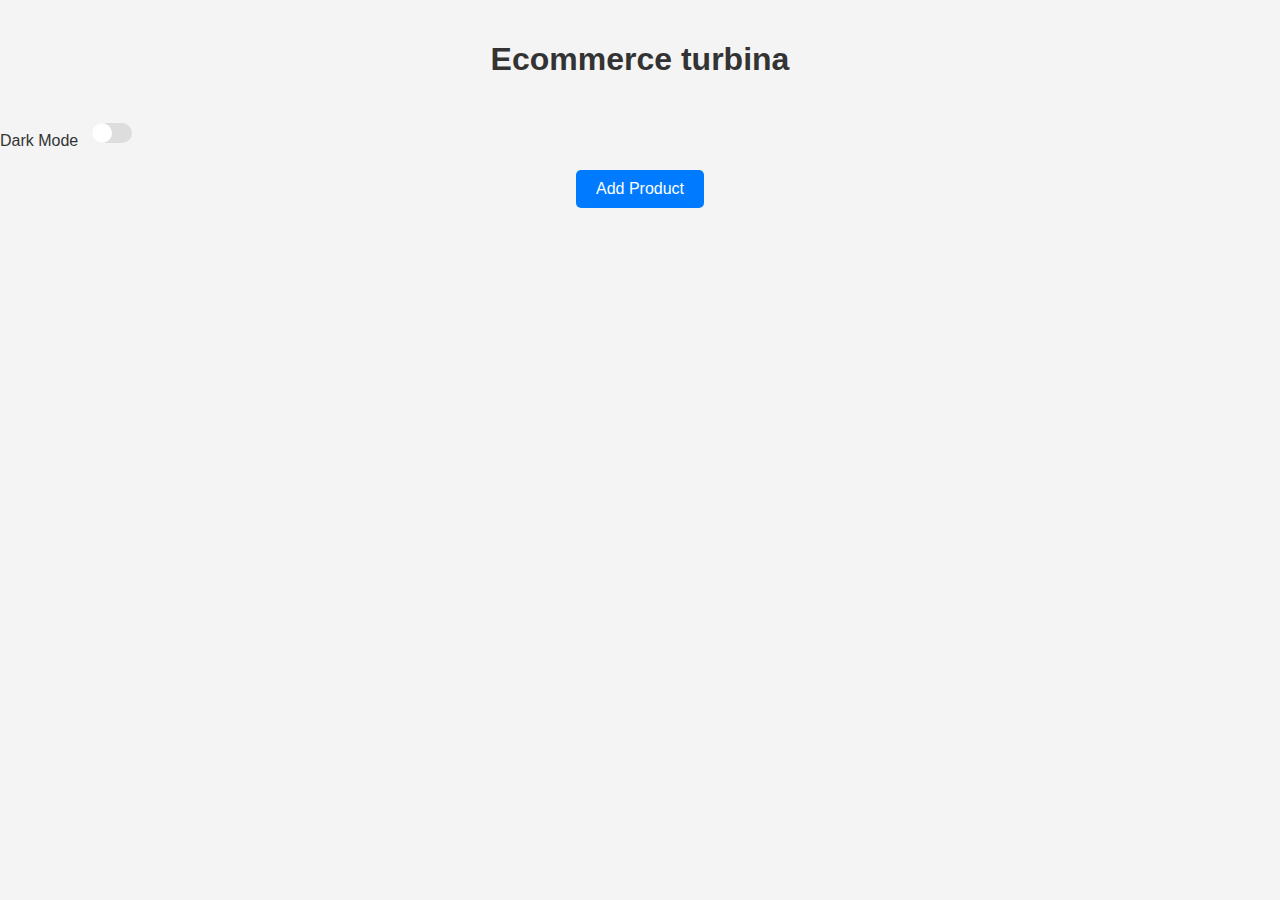
<file: index.html>
<!DOCTYPE html>
<html lang="en">

<head>
    <meta charset="UTF-8">
    <meta name="viewport" content="width=device-width, initial-scale=1.0">
    <link rel="stylesheet" href="style.css">
    <title>Stock-X</title>
</head>

<body>
    <h1>Ecommerce turbina</h1>
    <div class="dark-mode-toggle">
        <label for="darkModeToggle">Dark Mode</label>
        <input type="checkbox" id="darkModeToggle">
    </div>
    <div class="button-container">
        <a id="addProductButton" href="./add/add.html"> Add Product</a>
        <!-- <button onclick="redirectToAnotherPage()" id="addProductButton">Add Product</button> -->
    </div>
    <div class="product-card-container">
        
    </div>
</body>

<script src="script.js">

</script>

</html>
</file>
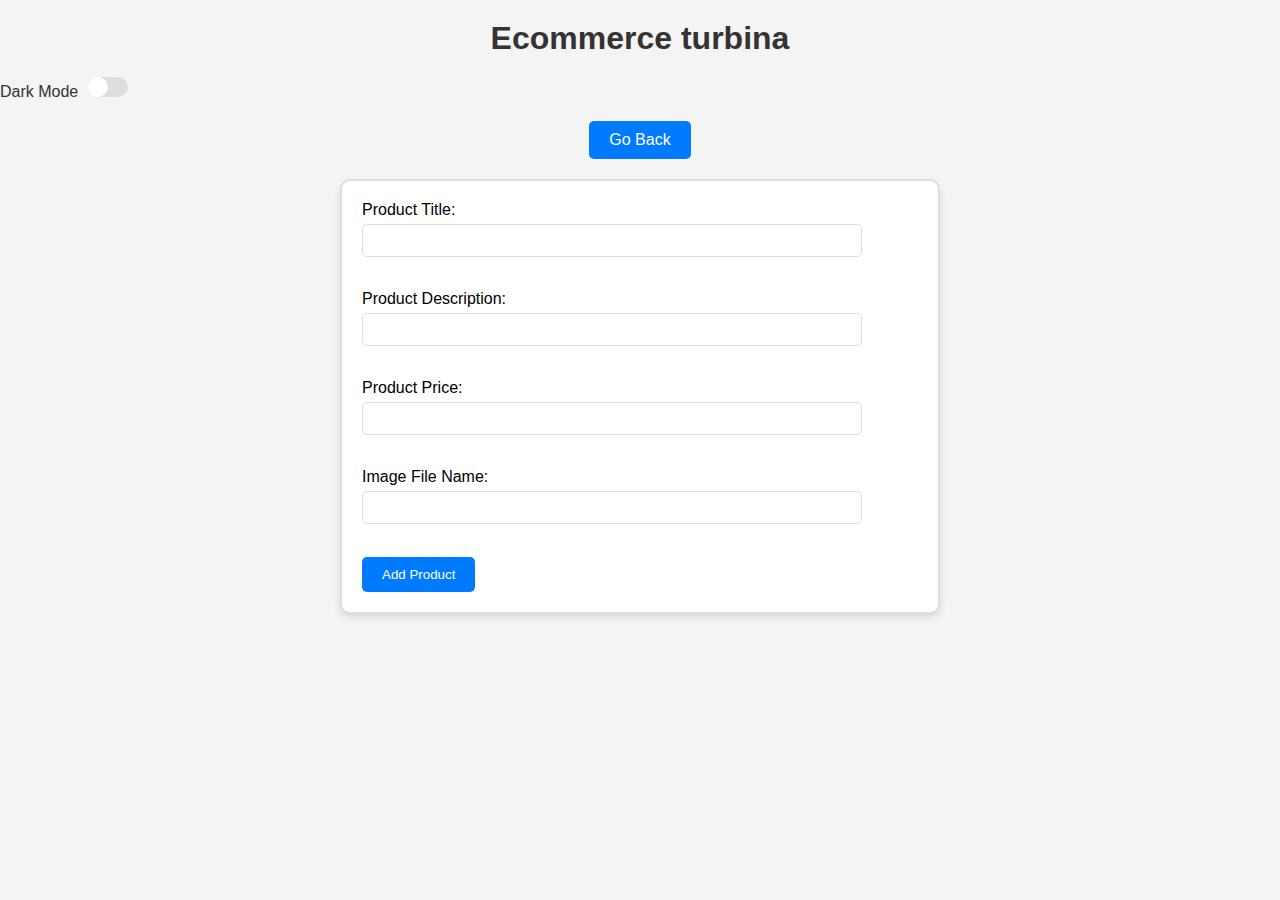
<file: add/add.html>
<!DOCTYPE html>
<html lang="en">

<head>
    <meta charset="UTF-8">
    <meta name="viewport" content="width=device-width, initial-scale=1.0">
    <link rel="stylesheet" href="add.css">
    <title>Js-Practice</title>
</head>

<body>
    <h1>Ecommerce turbina</h1>
    <div class="dark-mode-toggle">
        <label for="darkModeToggle">Dark Mode</label>
        <input type="checkbox" id="darkModeToggle">
    </div>
    <div class="button-container">
        <a href="./../index.html">Go Back</a>
    </div>
    <div class="form-container">
        <form id="productForm">
            <label for="title">Product Title:</label>
            <input type="text" id="title" required><br>

            <label for="description">Product Description:</label>
            <input type="text" id="description" required><br>

            <label for="price">Product Price:</label>
            <input type="number" step="0.01" id="price" required><br>

            <label for="img">Image File Name:</label>
            <input type="text" id="img" required><br>

            <button type="submit">Add Product</button>
        </form>
    </div>
    <div class="product-card-container">
        
    </div>

    <script src="add.js"></script>
</body>

</html>
</file>
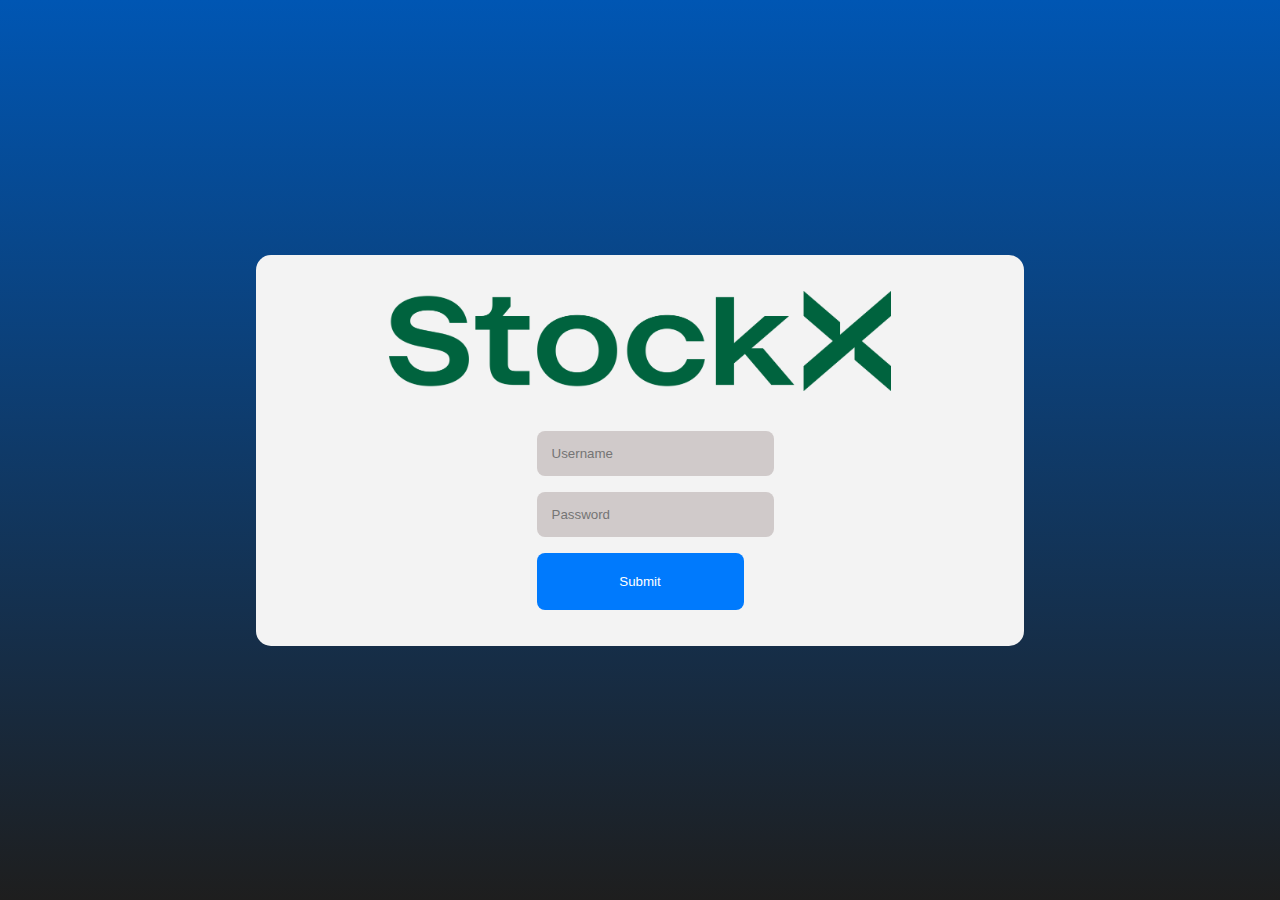
<file: login/login.html>
<!DOCTYPE html>
<html lang="en">

<head>
    <meta charset="UTF-8">
    <meta name="viewport" content="width=device-width, initial-scale=1.0">
    <link rel="stylesheet" href="login.css">
    <title>Login</title>
</head>

<body>
    <div class="container">
        <img src="../imgs/b59d34099378eccf10cfff752dc545ab.png" alt="">
        <div class="input-wrapper">
            <div class="input">
                <input id="username" type="text" placeholder="Username">
            </div>
            <div class="input">
                <input id="password" type="password" placeholder="Password">
            </div>
            <div class="input" id="submit-button">
                <button onclick="alert('Arrancamos')">
                    Submit
                </button>
            </div>
        </div>
    </div>
    <script src="login.js">

    </script>

</body>

</html>
</file>
<file: style.css>
body {
    margin: 0;
    padding: 0;
    font-family: Arial, sans-serif;
    background-color: #f4f4f4;
}

h1 {
    text-align: center;
    padding: 20px;
    color: #333;
    font-size: 2rem;
}

.product-card-container {
    display: grid;
    grid-template-columns: repeat(auto-fit, minmax(250px, 1fr));
    justify-items: center;
    gap: 20px;
    padding: 20px;
}

.product-card {
    background-color: white;
    border: 2px solid #ddd;
    border-radius: 10px;
    padding: 20px;
    box-shadow: 0px 4px 8px rgba(0, 0, 0, 0.1);
    transition: transform 0.3s ease, border-color 0.3s ease;
    cursor: pointer;
    display: flex;
    flex-direction: column;
    align-items: center;
}

.product-card:hover {
    transform: translateY(-5px);
    border-color: #007bff;
}

.product-card img {
    max-width: 100%;
    height: auto;
    border-radius: 8px;
    margin-bottom: 10px;
}

.product-card h3 {
    margin: 10px 0 5px;
    font-size: 1.4rem;
    color: #333;
}

.product-card p {
    margin: 0 0 10px;
    color: #777;
    font-size: 1rem;
    text-align: center;
    flex-grow: 1;
}

.button-container {
    display: flex;
    justify-content: center;
    margin-top: 20px;
}

.button-container a {
    padding: 10px 20px;
    background-color: #007bff;
    color: white;
    border: none;
    border-radius: 5px;
    cursor: pointer;
    transition: background-color 0.3s ease;
    text-decoration: none;
}

.button-container a:hover {
    background-color: #0056b3;
}
body.dark-mode {
    background-color: #222;
}
body.dark-mode h1 {
    color: whitesmoke;
}

body.dark-mode .product-card h3 {
    color: #f0f0f0; /* Change to a brighter color for Dark Mode */
}

body.dark-mode .product-card p {
    color: whitesmoke;
}
body.dark-mode .product-card {
    background-color: black;
    border-color: #333;
    color: whitesmoke;
    box-shadow: 0px 4px 8px rgba(255, 255, 255, 0.1);
}
.dark-mode-toggle label {
    margin-right: 5px;
    color: #333;
    /* Other styles */
}
body.dark-mode .dark-mode-toggle label {
    color: whitesmoke;
}

.dark-mode-toggle input[type="checkbox"] {
    appearance: none;
    width: 40px;
    height: 20px;
    background-color: #ddd;
    border-radius: 10px;
    position: relative;
    cursor: pointer;
}

.dark-mode-toggle input[type="checkbox"]:before {
    content: "";
    position: absolute;
    width: 20px;
    height: 20px;
    background-color: #fff;
    border-radius: 50%;
    left: 0;
    transition: transform 0.3s ease;
}

.dark-mode-toggle input[type="checkbox"]:checked {
    background-color: #007bff;
}

.dark-mode-toggle input[type="checkbox"]:checked:before {
    transform: translateX(20px);
}
</file>
<file: add/add.css>
* {
    margin: 0;
    padding: 0;
    box-sizing: border-box;
}

body {
    font-family: Arial, sans-serif;
    background-color: #f4f4f4;
    transition: background-color 0.3s ease;
}

body.dark-mode {
    background-color: #222;
}

h1 {
    text-align: center;
    padding: 20px;
    color: #333;
    font-size: 2rem;
    transition: color 0.3s ease;
}

body.dark-mode h1 {
    color: whitesmoke;
}

.product-card-container {
    display: flex;
    flex-wrap: wrap;
    justify-content: center;
    gap: 20px;
    padding: 20px;
    transition: background-color 0.3s ease;
}

.product-card {
    background-color: white;
    border: 2px solid #ddd;
    border-radius: 10px;
    padding: 20px;
    box-shadow: 0px 4px 8px rgba(0, 0, 0, 0.1);
    transition: transform 0.3s ease, border-color 0.3s ease, background-color 0.3s ease;
    cursor: pointer;
    margin-bottom: 20px;
    width: 100%;
    max-width: 100%;
    display: grid;
    grid-template-columns: auto auto auto auto;
    align-items: center;
    gap: 20px;
    justify-content: space-between;
}

.product-card:hover {
    transform: translateY(-5px);
    border-color: #007bff;
}

.product-card img {
    max-width: 100px;
    height: auto;
    border-radius: 8px;
}

.product-details {
    grid-column: span 3;
}

.product-details h3 {
    margin: 10px 0 5px;
    font-size: 1.5rem;
    color: #333;
    transition: color 0.3s ease;
}

body.dark-mode .product-details h3 {
    color: whitesmoke;
}

body.dark-mode .product-details p {
    margin: 0;
    color: #777;
    font-size: 1rem;
    transition: color 0.3s ease;
}

body.dark-mode .product-details p {
    color: whitesmoke;
}

.product-details span {
    font-weight: bold;
    color: #333;
}

.button-container {
    display: flex;
    justify-content: center;
    margin-top: 20px;
    gap: 15px;
    transition: background-color 0.3s ease;
}

.button-container button,
.button-container a {
    padding: 10px 20px;
    margin-bottom: 20px;
    background-color: #007bff;
    color: white;
    border: none;
    border-radius: 5px;
    cursor: pointer;
    transition: background-color 0.3s ease;
    text-decoration: none;
}

.button-container button:hover,
.button-container a:hover {
    background-color: #0056b3;
}

.form-container {
    background-color: white;
    padding: 20px;
    border: 2px solid #ddd;
    border-radius: 10px;
    box-shadow: 0px 4px 8px rgba(0, 0, 0, 0.1);
    margin-bottom: 20px;
    max-width: 600px;
    margin: 0 auto;
    transition: background-color 0.3s ease;
}

.form-container label {
    display: block;
    margin-bottom: 5px;
}

.form-container input {
    display: block;
    width: 90%;
    padding: 8px;
    border: 1px solid #ddd;
    border-radius: 5px;
    margin-bottom: 15px;
}

.form-container button {
    padding: 10px 20px;
    background-color: #007bff;
    color: white;
    border: none;
    border-radius: 5px;
    cursor: pointer;
    transition: background-color 0.3s ease;
}

.form-container button:hover {
    background-color: #0056b3;
}

body.dark-mode .form-container {
    background-color: #333;
    border: 2px solid #555;
    box-shadow: 0px 4px 8px rgba(0, 0, 0, 0.1);
}

body.dark-mode .form-container label {
    color: #ccc;
}

body.dark-mode .form-container input {
    background-color: #555;
    border: 1px solid #555;
    color: #ccc;
}

body.dark-mode .form-container button {
    background-color: #007bff;
    color: whitesmoke;
}

body.dark-mode .form-container button {
    background-color: #0056b3;
}

body.dark-mode .product-card {
    background-color: black;
    border-color: #333;
    color: whitesmoke;
    box-shadow: 0px 4px 8px rgba(255, 255, 255, 0.1);
}


.dark-mode-toggle input[type="checkbox"] {
    appearance: none;
    width: 40px;
    height: 20px;
    background-color: #ddd;
    border-radius: 10px;
    position: relative;
    cursor: pointer;
}

.dark-mode-toggle input[type="checkbox"]:before {
    content: "";
    position: absolute;
    width: 20px;
    height: 20px;
    background-color: #fff;
    border-radius: 50%;
    left: 0;
    transition: transform 0.3s ease;
}

.dark-mode-toggle input[type="checkbox"]:checked {
    background-color: #007bff;
}

.dark-mode-toggle input[type="checkbox"]:checked:before {
    transform: translateX(20px);
}
.dark-mode-toggle label {
    margin-right: 5px;
    color: #333;
}
body.dark-mode .dark-mode-toggle label {
    color: whitesmoke;
}
</file>
<file: login/login.css>
body {
    padding: 0;
    margin: 0;
    display: flex;
    justify-content: center; 
    align-items: center; 
    height: 100vh; 
    background: linear-gradient(180deg, #0056b3 0%, #1E1E1E 100%);
    font-family: Arial, sans-serif; /* Agregar una fuente para el texto */
}

.container img {
    max-height: 100px;
    flex-shrink: 0;
}

.container {
    display: flex;
    flex-direction: column;
    align-items: center;
    width: 90%;
    max-width: 768px;
    padding: 36px 0px;
    gap: 20px;
    margin: 20px;
    border-radius: 15px;
    background: #F3F3F3;
}

.input-wrapper {
    display: flex;
    flex-direction: column;
    max-width: 100%;
    gap: 16px;
    align-items: center;
}

input {
    width: 100%;
    padding: 15px;
    border: none;
    border-radius: 8px;
    background: #D0CACA;
    transition: background-color 0.3s ease;
}

#submit-button{
    display: flex;
    justify-content: center;
}

#submit-button button {
    width: 100%;
    height: 57px;
    padding: 10px;
    display: flex;
    justify-content: center;
    align-items: center;
    gap: 10px;
    border: none;
    border-radius: 8px;
    background-color: #007afd;
    color: white;
    cursor: pointer;
    transition: background-color 0.3s ease;
}

#submit-button button:hover{
    background-color: #0056b3;
}
input:hover {
    background-color: #0056b3;
    color: whitesmoke;
}
input:hover::placeholder{
    color: whitesmoke;
}

@media screen and (min-width: 768px) {
    .container {
        flex-direction: column;
        display: flex;
        align-items: center;
        gap: 40px;
        justify-content: center;
    
    }
    #submit-button,
    input {
        width: 100%;
        display: flex;
        justify-content: center;
    }
}
</file>
